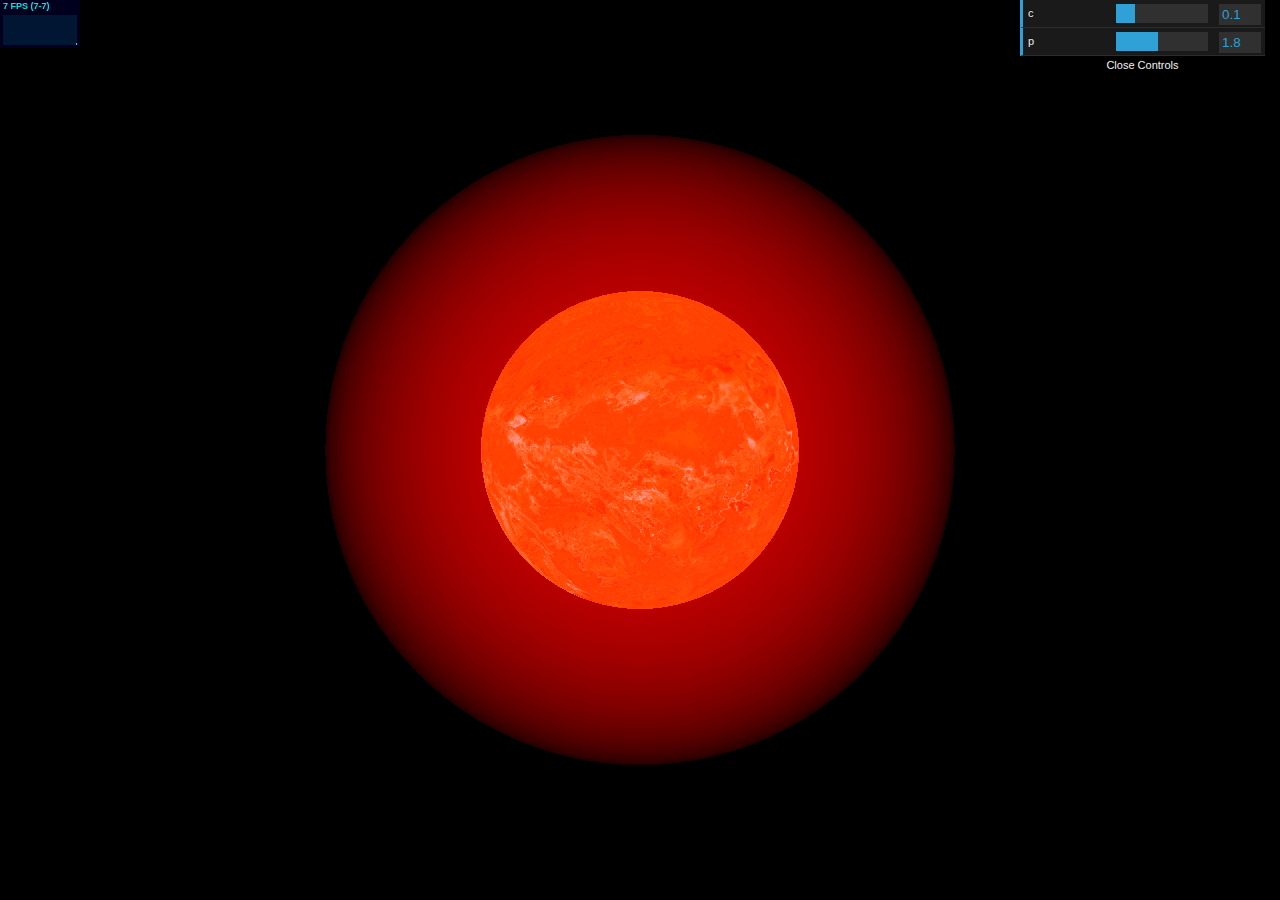
<file: glow_effect_test.html>
<html>
    
  <head>
      
    <title> Glow Effect Test </title>
    <link rel="stylesheet" type="text/css" href ="css/style.css">
      
  </head>
      
  <body>
    
    <!-- ---------------- Custom Shader Code ------------------------ -->
    <script id="vertexShaderGlow" type="x-shader/x-vertex">
    uniform vec3 viewVector;
    uniform float c;
    uniform float p;
    varying float intensity;
    void main() 
    {
        vec3 vNormal = normalize( normalMatrix * normal );
        vec3 vNormel = normalize( normalMatrix * viewVector );
        intensity = pow( c - dot(vNormal, vNormel), p );
        
        gl_Position = projectionMatrix * modelViewMatrix * vec4( position, 1.0 );
    }
    </script>

    <!-- fragment shader a.k.a. pixel shader -->
    <script id="fragmentShaderGlow" type="x-shader/x-vertex"> 
    uniform vec3 glowColor;
    varying float intensity;
    void main() 
    {
        vec3 glow = glowColor * intensity;
        gl_FragColor = vec4( glow, 1.0 );
    }
    </script>
    <!-- ----------------------------------------------------------- -->

    <!-- ---------------- Custom Shader Code ------------------------ -->
    <script id="vertexShaderAni" type="x-shader/x-vertex">
    varying vec2 vUv;
    void main() 
    { 
        vUv = uv;
        gl_Position = projectionMatrix * modelViewMatrix * vec4( position, 1.0 );
    }
    </script>

    <!-- fragment shader a.k.a. pixel shader -->
    <script id="fragmentShaderAni" type="x-shader/x-vertex"> 
    uniform sampler2D baseTexture;
    uniform float baseSpeed;
    uniform sampler2D noiseTexture;
    uniform float noiseScale;
    uniform float alpha;
    uniform float time;

    varying vec2 vUv;
    void main() 
    {
        vec2 uvTimeShift = vUv + vec2( -0.7, 1.5 ) * time * baseSpeed;	
        vec4 noiseGeneratorTimeShift = texture2D( noiseTexture, uvTimeShift );
        vec2 uvNoiseTimeShift = vUv + noiseScale * vec2( noiseGeneratorTimeShift.r, noiseGeneratorTimeShift.b );
        vec4 baseColor = texture2D( baseTexture, uvNoiseTimeShift );

        baseColor.a = alpha;
        gl_FragColor = baseColor;
    }  
    </script>
      
    <script src="js/lib/three.js"></script>
    <script src="js/controls/OrbitControls.js"></script>
    <script src="js/lib/stats.min.js"></script>
    <script src="js/lib/dat.gui.min.js"></script>
    <script src="js/effectsSandbox/SelectiveGlow.js"></script>
      
  </body>
    
</html>
</file>
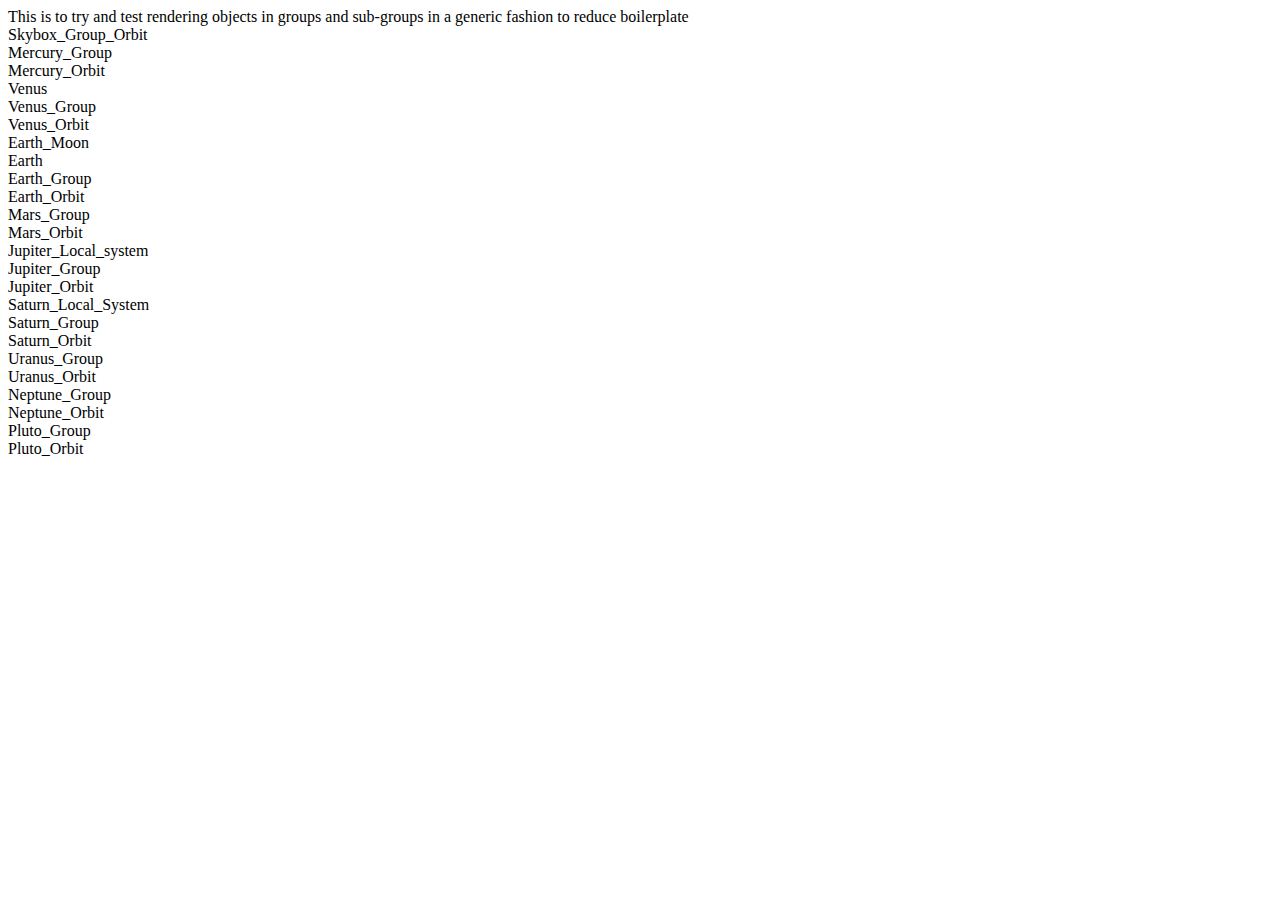
<file: tree_traverse_test.html>
<html>

<head>

    <title> Testing Tree Traversal of Objects for new Object Manager </title>
    <link href="css/stylesheet.css" rel="spreadsheet" type="text/css">



</head>

<body>

    <p1> This is to try and test rendering objects in groups and sub-groups in a generic fashion to reduce boilerplate </p1>
    
    <script src="https://ajax.googleapis.com/ajax/libs/jquery/2.2.4/jquery.min.js"></script>
    <script src ="js/effectsSandbox/tree_traverse.js"></script>

    




</body>




</html>
</file>
<file: css/style.css>
body {

  padding: 0px 0px 0px 0px;
  margin: 0px;
  overflow: hidden;

}

.loadbar {
  color: #ff0000; 

  margin: auto;
  width:100%;
  top:50%;
  text-align: center;

  z-index: 100;
  position: fixed;
}
</file>
